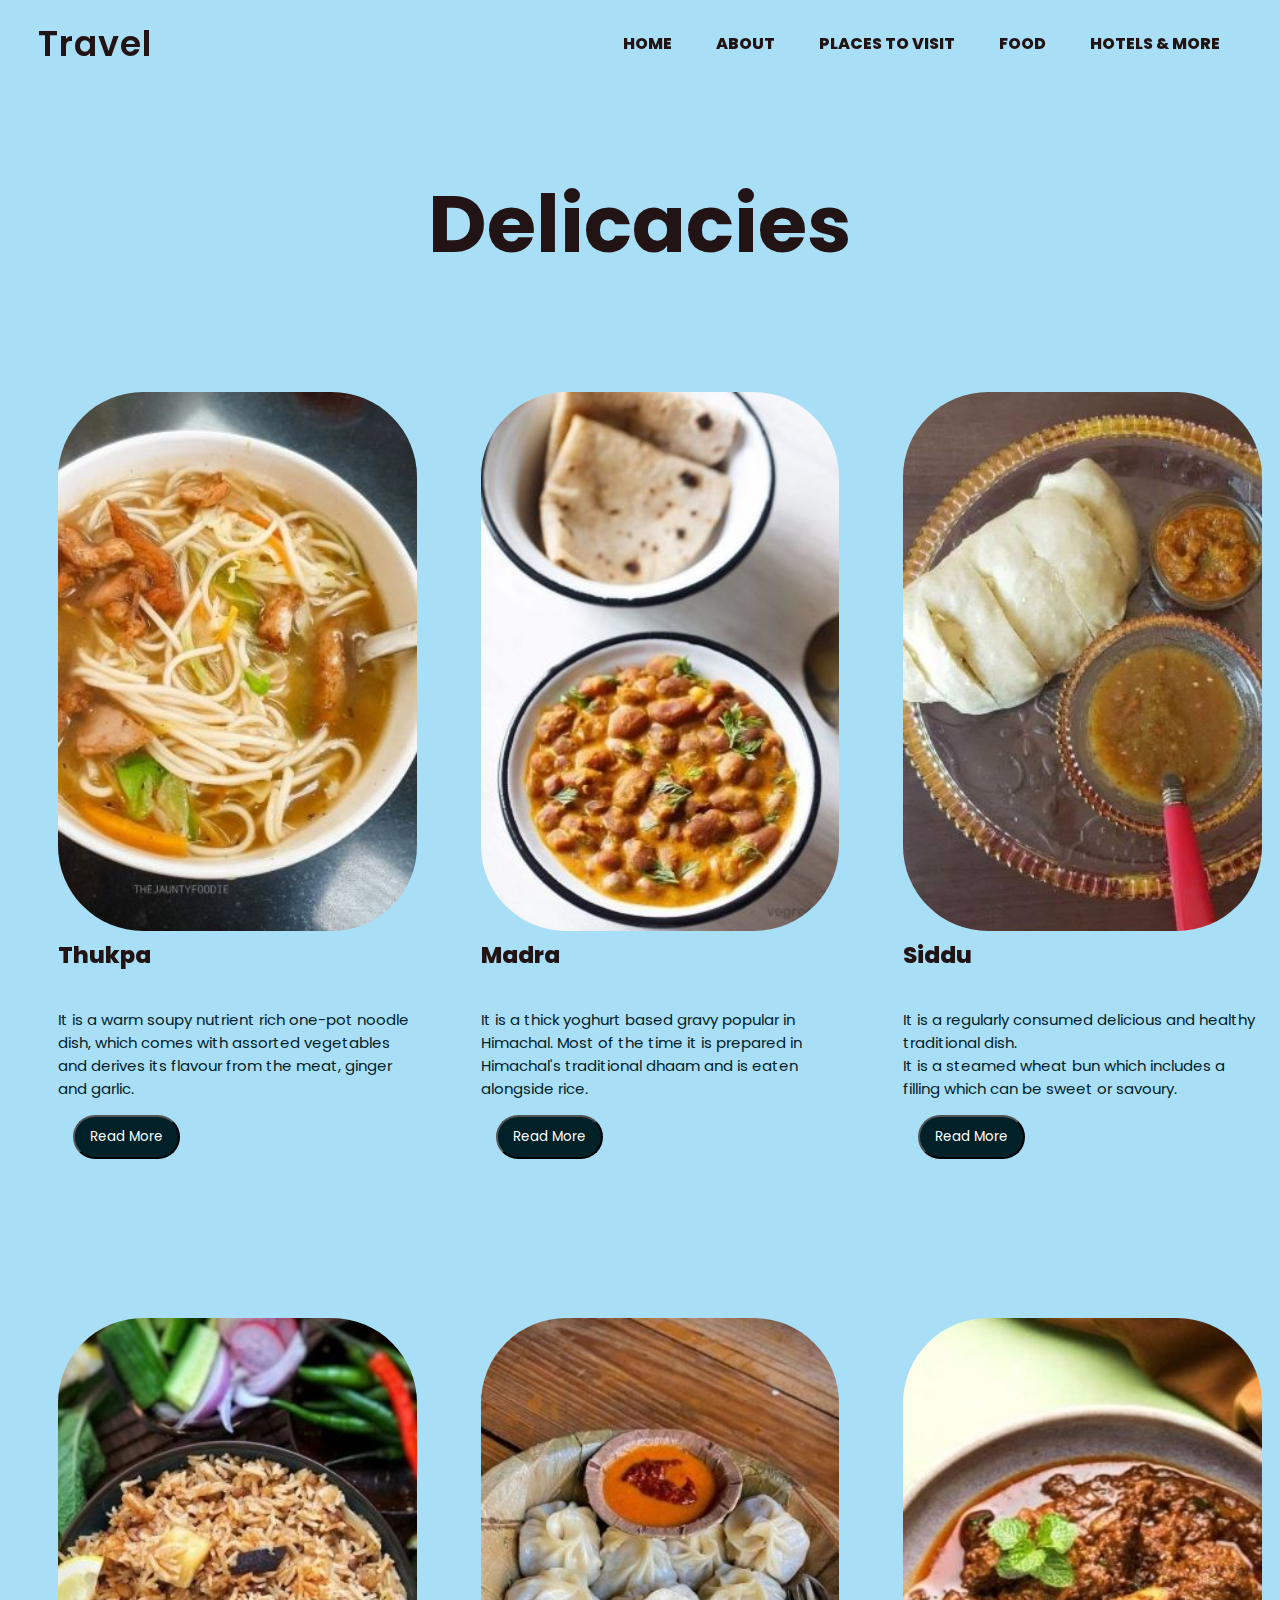
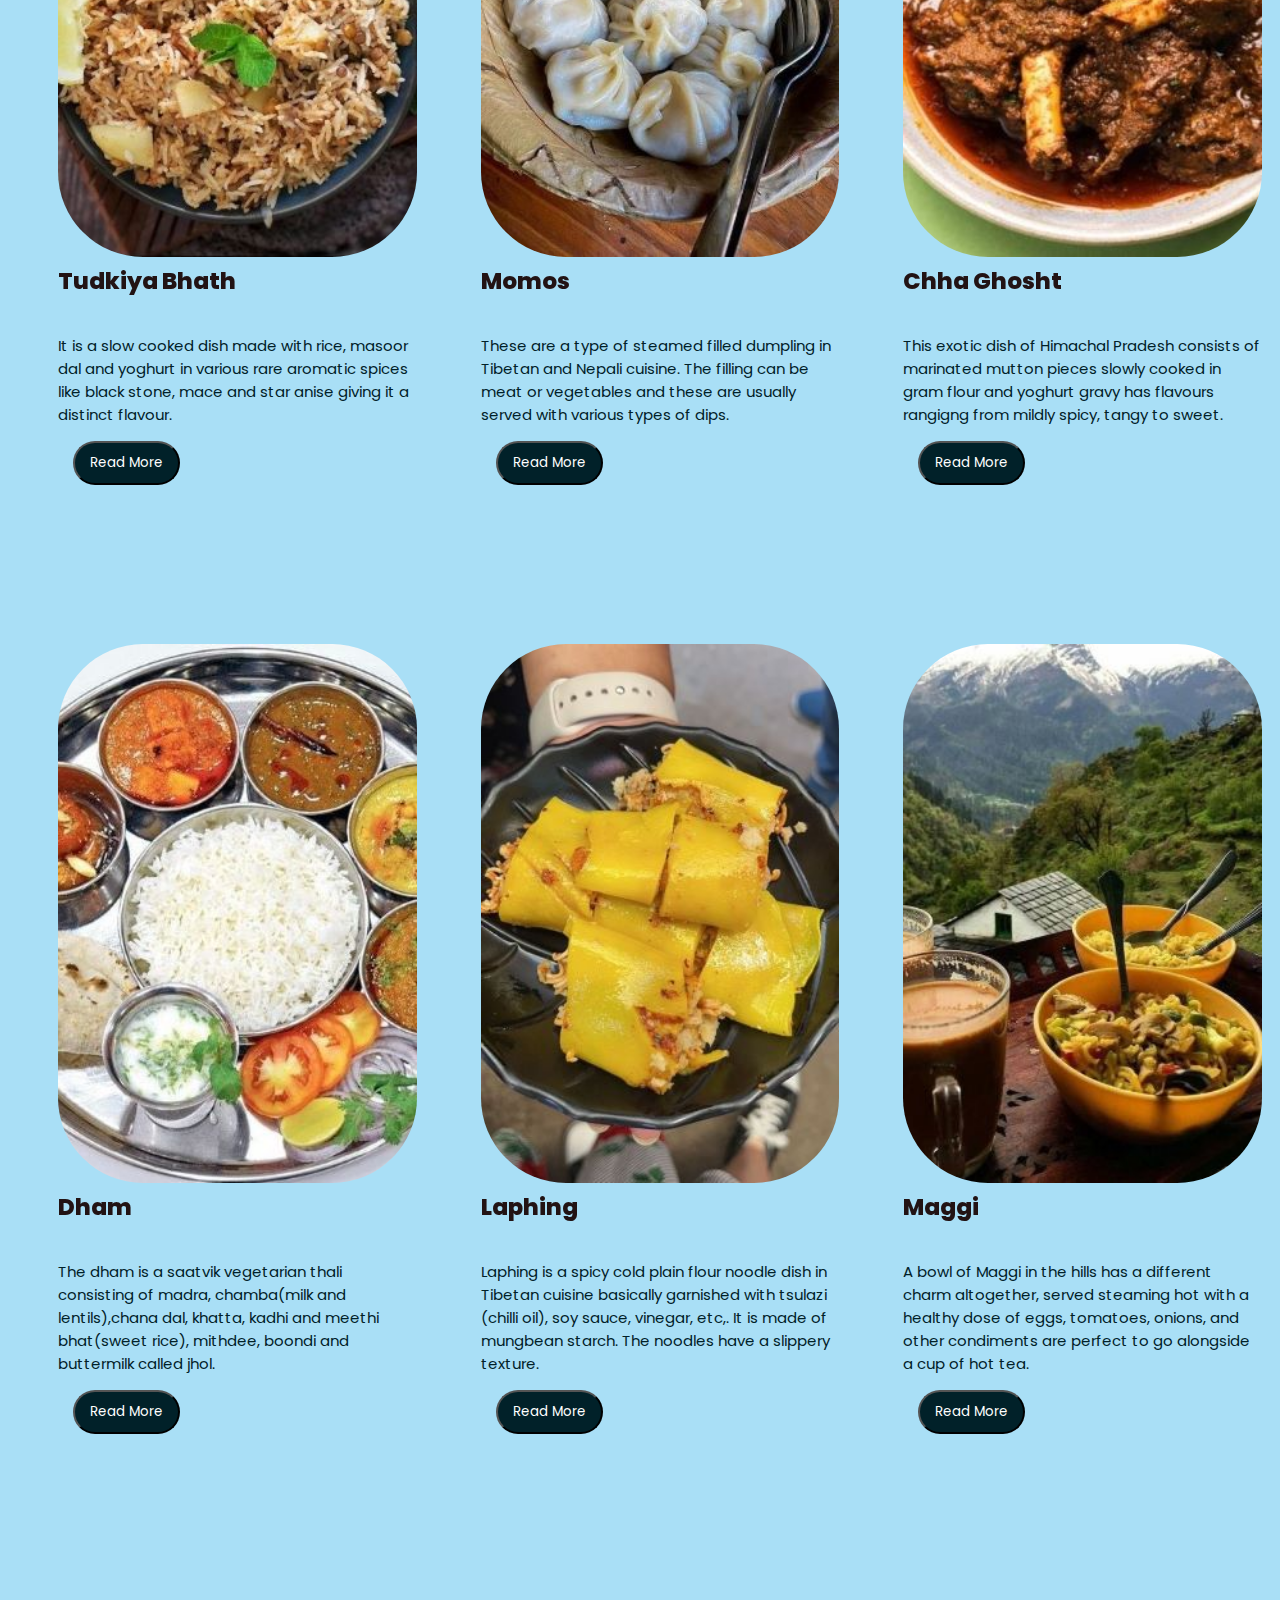
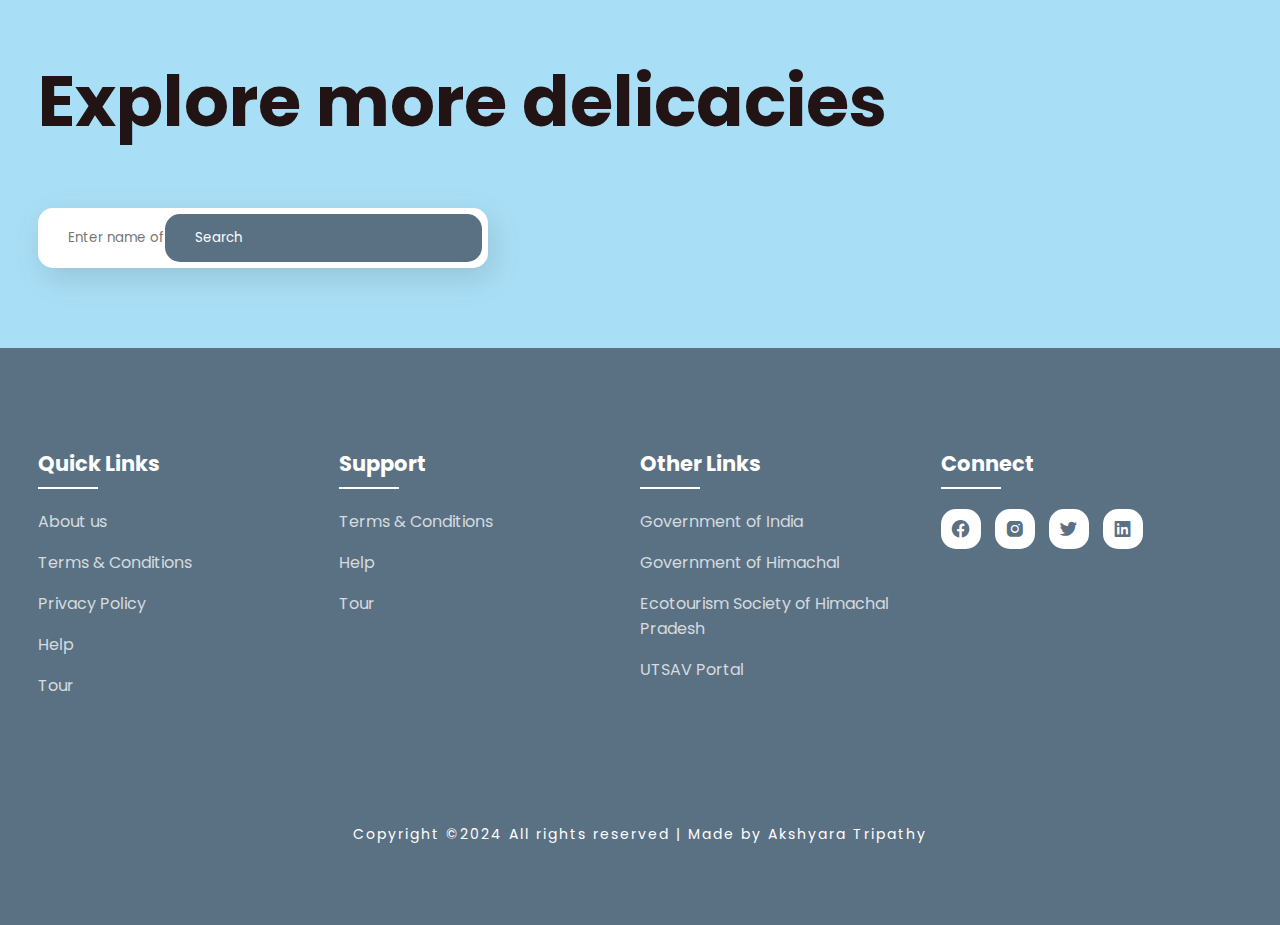
<file: food.html>
<!DOCTYPE html>
<html lang="en">
  <head>
    <meta charset="utf-8">
    <meta name="viewport" content="width=device-width, initial-scale=1">
    <title>City tourism website project</title>
    <link rel="stylesheet" type="text/css" href="css/style.css">

    <link rel="stylesheet"
    href="https://unpkg.com/boxicons@latest/css/boxicons.min.css">

    <link rel="preconnect" href="https://fonts.googleapis.com">
    <link rel="preconnect" href="https://fonts.gstatic.com" crossorigin>
    <link href="https://fonts.googleapis.com/css2?family=Paytone+One&family=Poppins:ital,wght@0,100;0,200;0,300;0,400;0,500;0,600;0,700;0,800;0,900;1,100;1,200;1,300;1,400;1,500;1,600;1,700;1,800;1,900&display=swap" rel="stylesheet">

  </head>
  <body>
    <!--header--->
    <header>
      <a href="#" class="logo">Travel</a>
      <div class="bx bx-menu" id="menu-icon"></div>
      <ul class="navbar">
        <li><a href="index.html">HOME</a></li>
        <li><a href="about.html">ABOUT</a></li>
        <li><a href="tourism.html">PLACES TO VISIT</a></li>
        <li><a href="food.html">FOOD</a></li>
        <li><a href="https://www.tripadvisor.in/Hotels-g297618-Manali_Kullu_District_Himachal_Pradesh-Hotels.html">HOTELS & MORE</a></li>
      </ul>
    </header>

    <!--foods section--->
    <section class="foods" id="foods">
      <div class="food-title"> 
        <h2> <br>Delicacies</h2>
      </div>
      <div class="foods-content">
        <div class="col-content">
          <div class="food-box">
            <div class="thumb">
              <img src="images/Thukpa.jpg">
              <h3>Thukpa</h3>
            </div>
              <div class="food-content">
                <div class="food-description">
                 <p> <br><br>It is a warm soupy nutrient rich one-pot noodle dish, which comes with assorted vegetables and derives its flavour from the meat, ginger and garlic.
                 </p>
                </div>
              </div>
              <button id="read-btn">Read More</button>
            </div>
        </div>

        <div class="col-content">
        <div class="food-box">
          <div class="thumb">
            <img src="images/Madra.jpg">
            <h3>Madra</h3>
          </div>
          <div class="food-content">
            <div class="food-description">
              <p> <br><br>It is a thick yoghurt based gravy popular in Himachal. Most of the time it is prepared in Himachal's traditional dhaam and is eaten alongside rice.
              </p>
              </div>
            </div>
            <button id="read-btn">Read More</button>
          </div>
        </div>

        <div class="col-content">
        <div class="food-box">
          <div class="thumb">
            <img src="images/Siddu.jpg">
            <h3>Siddu</h3>
          </div>
          <div class="food-content">
            <div class="food-description">
              <p> <br><br>It is a regularly consumed delicious and healthy traditional dish.<br> It is a steamed wheat bun which includes a filling which can be sweet or savoury.
              </p>
              </div>
            </div>
            <button id="read-btn">Read More</button>
          </div>
        </div>

        <div class="col-content">
          <div class="food-box">
            <div class="thumb">
              <img src="images/tudkiya bhath.jpg">
              <h3>Tudkiya Bhath</h3>
            </div>
              <div class="food-content">
                <div class="food-description">
                 <p> <br><br>It is a slow cooked dish made with rice, masoor dal and yoghurt in various rare aromatic spices like black stone, mace and star anise giving it a distinct flavour.
                 </p>
                </div>
              </div>
              <button id="read-btn">Read More</button>
            </div>
        </div>

        <div class="col-content">
        <div class="food-box">
          <div class="thumb">
            <img src="images/momos.jpg">
            <h3>Momos</h3>
          </div>
          <div class="food-content">
            <div class="food-description">
              <p> <br><br>These are a type of steamed filled dumpling in Tibetan and Nepali cuisine. The filling can be meat or vegetables and these are usually served with various types of dips. 
              </p>
              </div>
            </div>
            <button id="read-btn">Read More</button>
          </div>
        </div>

        <div class="col-content">
        <div class="food-box">
          <div class="thumb">
            <img src="images/Chha Gosht.jpg">
            <h3>Chha Ghosht</h3>
          </div>
          <div class="food-content">
            <div class="food-description">
              <p> <br><br>This exotic dish of Himachal Pradesh consists of marinated mutton pieces slowly cooked in gram flour and yoghurt gravy has flavours rangigng from mildly spicy, tangy to sweet.
              </p>
              </div>
            </div>
            <button id="read-btn">Read More</button>
          </div>
        </div>

        <div class="col-content">
          <div class="food-box">
            <div class="thumb">
              <img src="images/dhaam.jpg">
              <h3>Dham</h3>
            </div>
              <div class="food-content">
                <div class="food-description">
                 <p> <br><br>The dham is a saatvik vegetarian thali consisting of madra, chamba(milk and lentils),chana dal, khatta, kadhi and meethi bhat(sweet rice), mithdee, boondi and buttermilk called jhol.
                 </p>
                </div>
              </div>
              <button id="read-btn">Read More</button>
            </div>
        </div>

        <div class="col-content">
        <div class="food-box">
          <div class="thumb">
            <img src="images/laphing.jpg">
            <h3>Laphing</h3>
          </div>
          <div class="food-content">
            <div class="food-description">
              <p> <br><br>Laphing is a spicy cold plain flour noodle dish in Tibetan cuisine basically garnished with tsulazi (chilli oil), soy sauce, vinegar, etc,. It is made of mungbean starch. The noodles have a slippery texture.
              </p>
              </div>
            </div>
            <button id="read-btn">Read More</button>
          </div>
        </div>

        <div class="col-content">
        <div class="food-box">
          <div class="thumb">
            <img src="images/maggi.jpg">
            <h3>Maggi</h3>
          </div>
          <div class="food-content">
            <div class="food-description">
              <p> <br><br>A bowl of Maggi in the hills has a different charm altogether, served steaming hot with a healthy dose of eggs, tomatoes, onions, and other condiments are perfect to go alongside a cup of hot tea.
              </p>
              </div>
            </div>
            <button id="read-btn">Read More</button>  
          </div>
        </div>
      </div>
    </section>

    <!--Explore-->
    <section class="food-explore">
      <div class="food-explore-text">
        <h2>Explore more delicacies</h2>
      </div>

      <div class="search-food">
        <form>
          <input type="text" placeholder="Enter name of dish" required>
          <input type="search" value="Search">
        </form>
      </div>
    </section>
    
    <!--footer--->
    <section id="contact">
      <div class="footer">
        <div class="main">
        <div class="list">
          <h4>Quick Links</h4>
          <ul>
            <li><a href="#">About us</a></li>
            <li><a href="#">Terms & Conditions</a></li>
            <li><a href="#">Privacy Policy</a></li>
            <li><a href="#">Help</a></li>
            <li><a href="#">Tour</a></li>
          </ul>   
        </div>

        <div class="list">
          <h4>Support</h4>
          <ul>
            <li><a href="#">Terms & Conditions</a></li>
            <li><a href="#">Help</a></li>
            <li><a href="#">Tour</a></li>
          </ul>   
        </div>

        <div class="list">
          <h4>Other Links</h4>
          <ul>
            <li><a href="#">Government of India</a></li>
            <li><a href="#">Government of Himachal</a></li>
            <li><a href="#">Ecotourism Society of Himachal Pradesh</a></li>
            <li><a href="#">UTSAV Portal</a></li>
          </ul>   
          </div>

        <div class="list">
          <h4>Connect</h4>
          <div class="social">
            <a href="#"><i class='bx bxl-facebook-circle' ></i></a>
            <a href="#"><i class='bx bxl-instagram-alt' ></i></a>
            <a href="#"><i class='bx bxl-twitter' ></i></a>
            <a href="#"><i class='bx bxl-linkedin-square' ></i></a>
          </div>
         </div>
         </div>
        </div>
        <div class="end-text">
          <p>Copyright ©2024 All rights reserved | Made by Akshyara Tripathy</p>
        </div>  
    </section>
    <!--link to js--->
    <script type="text/javascript" src="js/script.js"></script>
  </body>
</html>
</file>
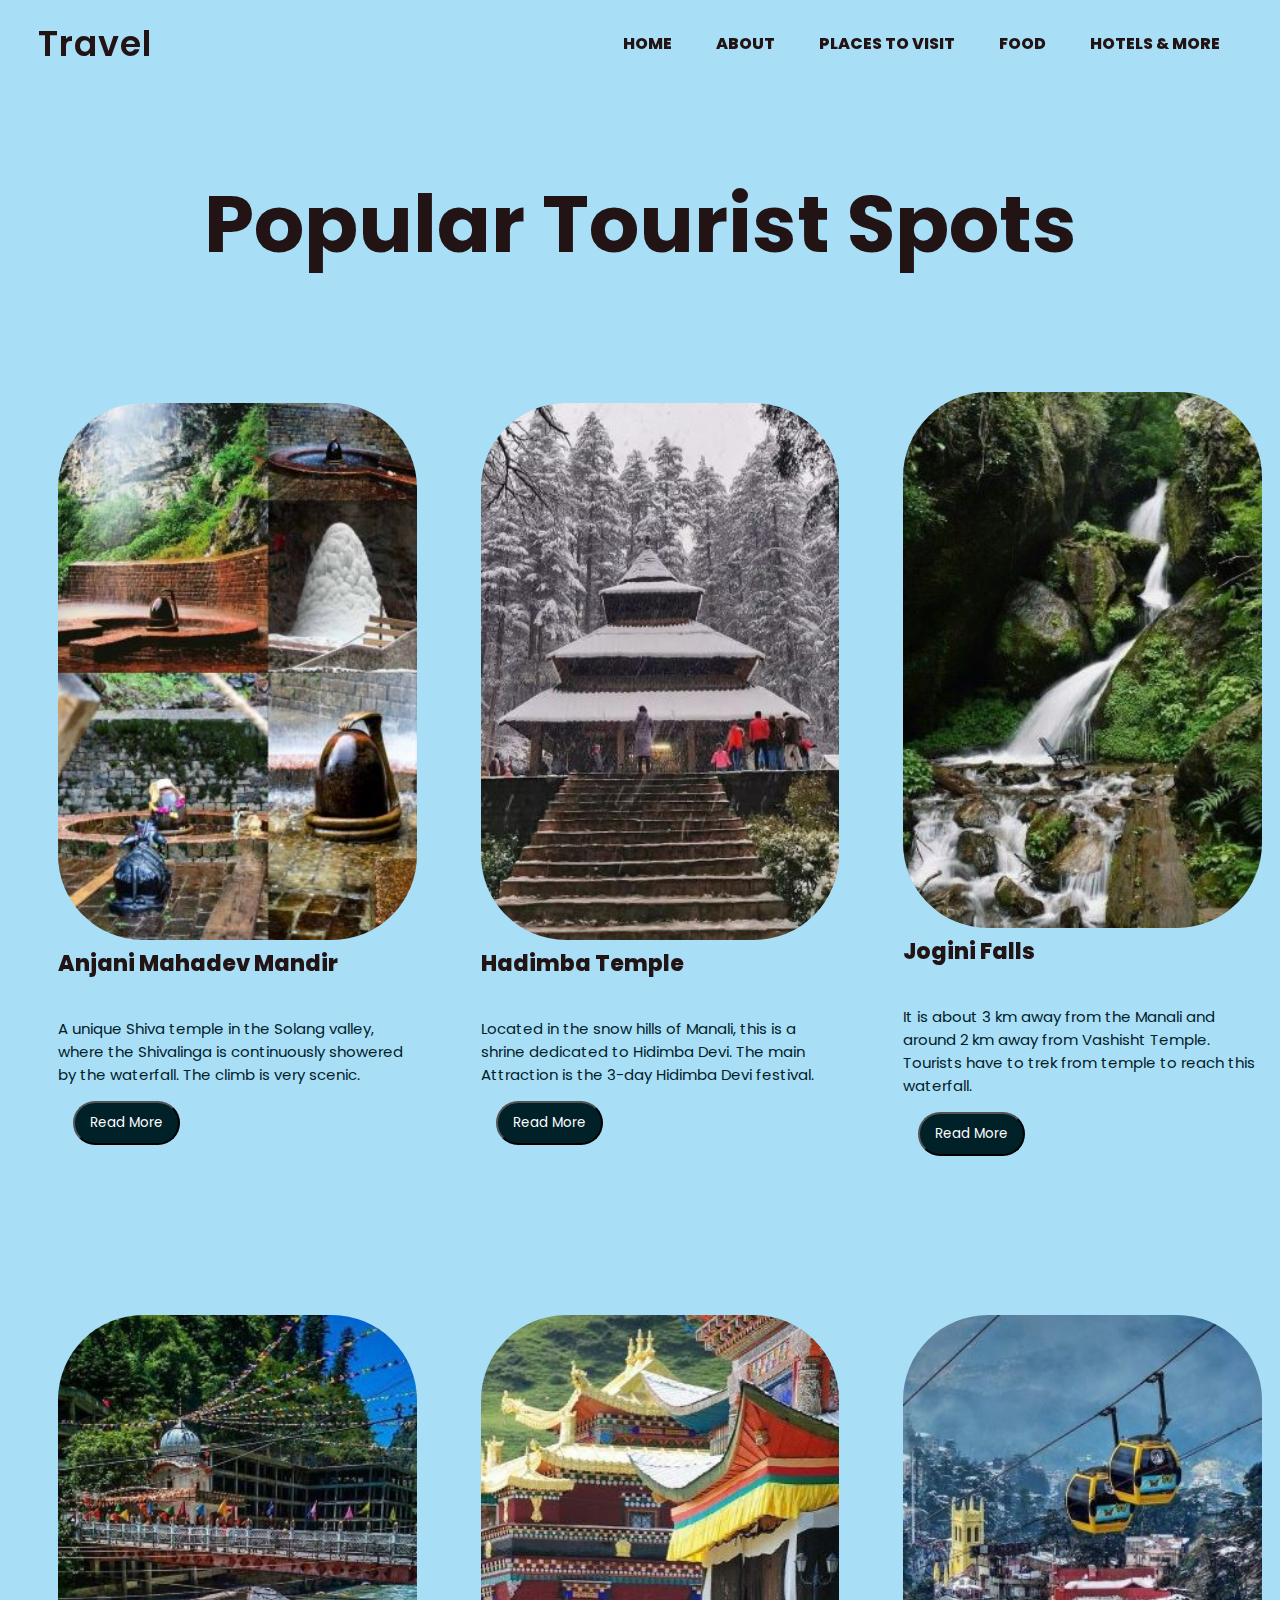
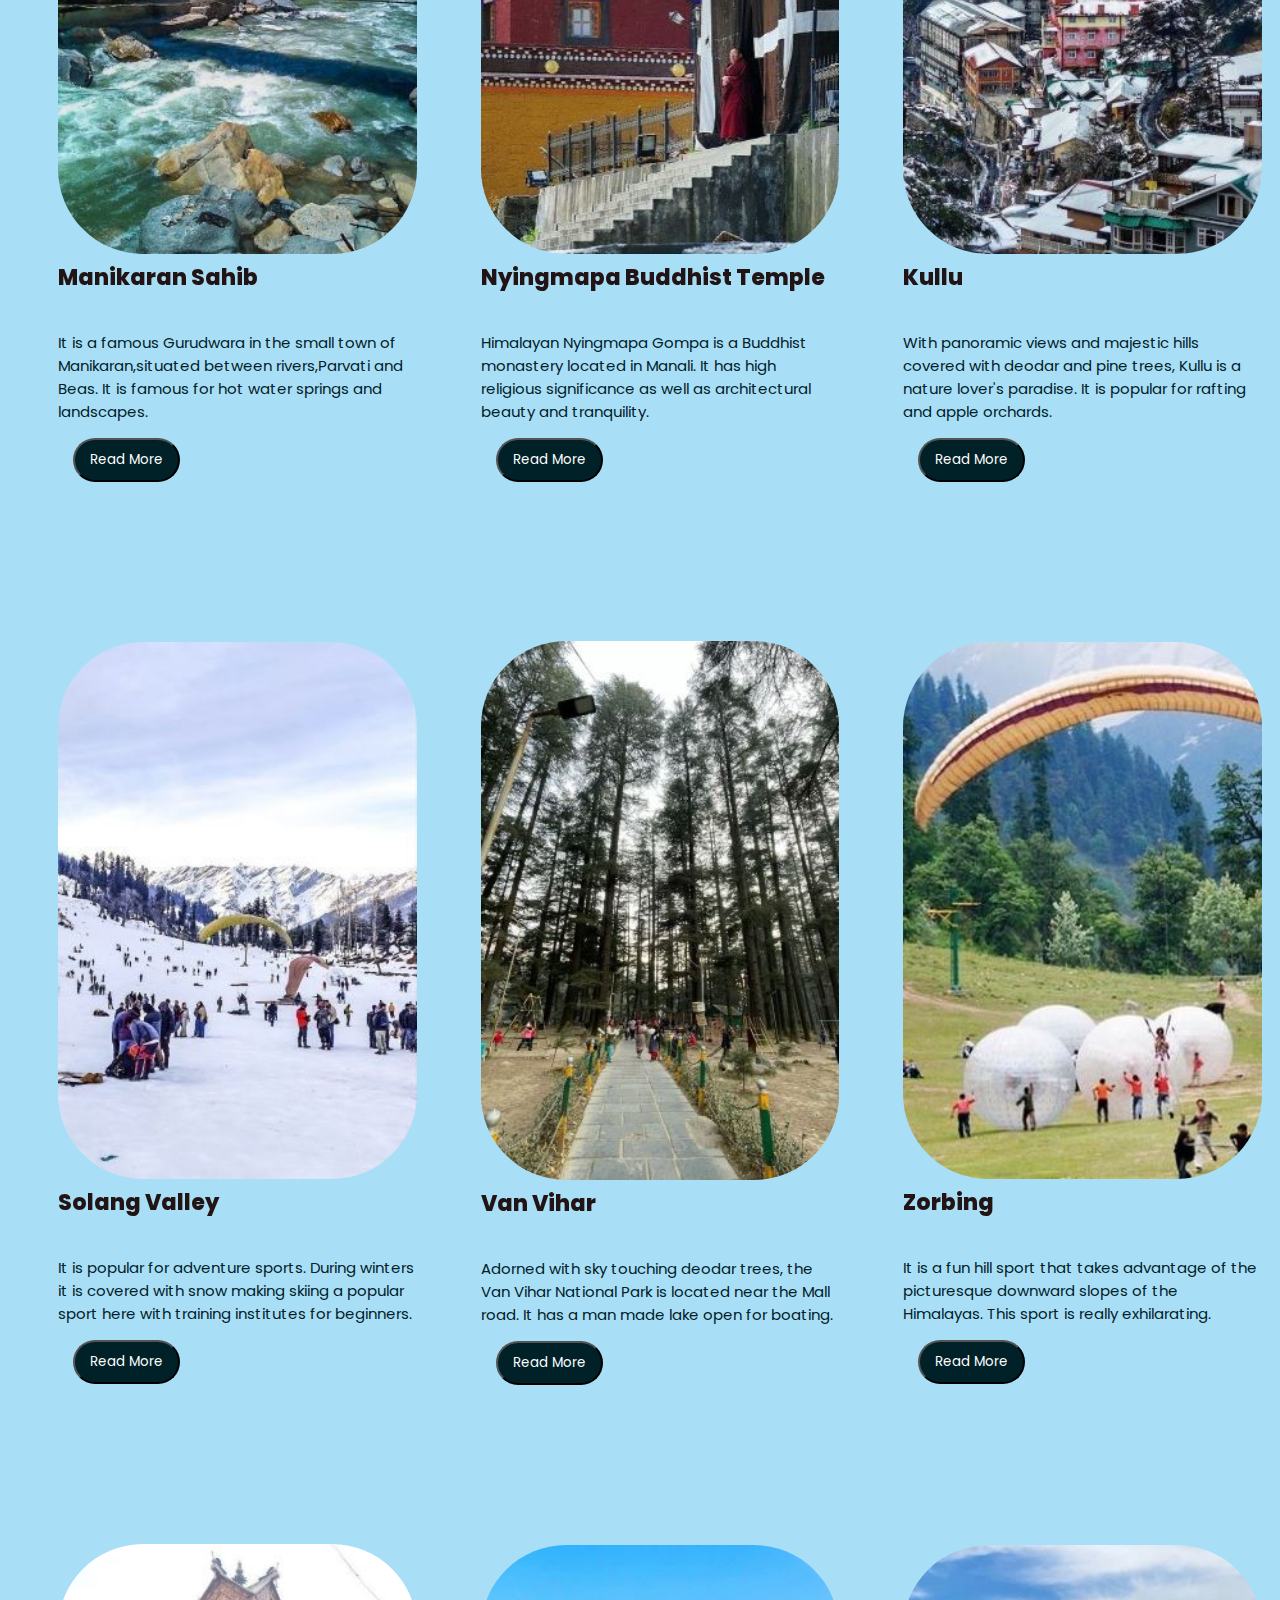
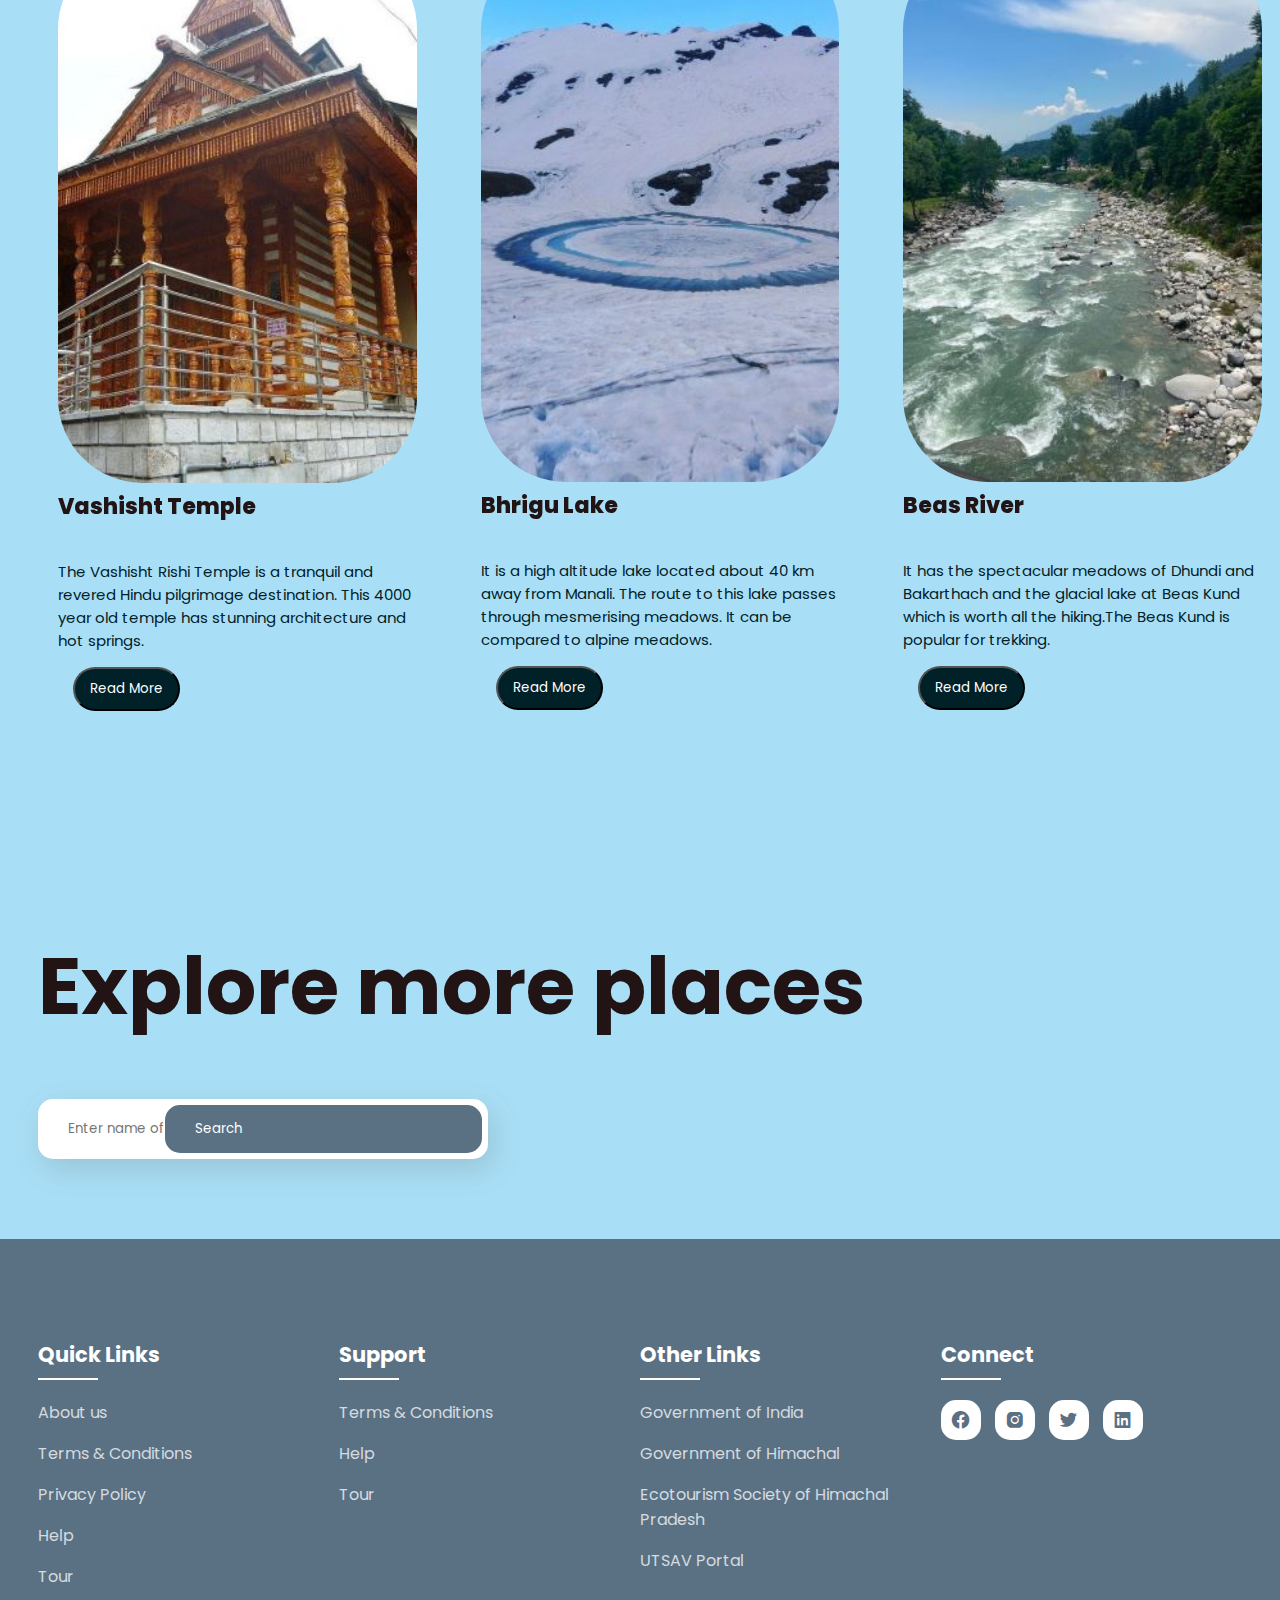
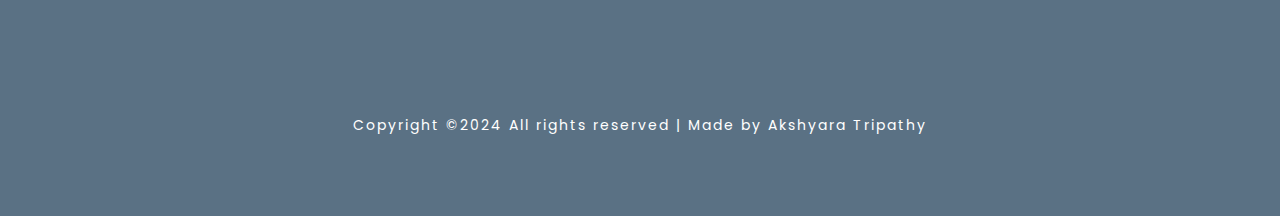
<file: tourism.html>
<!DOCTYPE html>
<html lang="en">
  <head>
    <meta charset="utf-8">
    <meta name="viewport" content="width=device-width, initial-scale=1">
    <title>City tourism website project</title>
    <link rel="stylesheet" type="text/css" href="css/style.css">

    <link rel="stylesheet"
    href="https://unpkg.com/boxicons@latest/css/boxicons.min.css">

    <link rel="preconnect" href="https://fonts.googleapis.com">
    <link rel="preconnect" href="https://fonts.gstatic.com" crossorigin>
    <link href="https://fonts.googleapis.com/css2?family=Paytone+One&family=Poppins:ital,wght@0,100;0,200;0,300;0,400;0,500;0,600;0,700;0,800;0,900;1,100;1,200;1,300;1,400;1,500;1,600;1,700;1,800;1,900&display=swap" rel="stylesheet">

  </head>
  <body>
    <!--header--->
    <header>
      <a href="#" class="logo">Travel</a>
      <div class="bx bx-menu" id="menu-icon"></div>
      <ul class="navbar">
        <li><a href="index.html">HOME</a></li>
        <li><a href="about.html">ABOUT</a></li>
        <li><a href="tourism.html">PLACES TO VISIT</a></li>
        <li><a href="food.html">FOOD</a></li>
        <li><a href="https://www.tripadvisor.in/Hotels-g297618-Manali_Kullu_District_Himachal_Pradesh-Hotels.html">HOTELS & MORE</a></li>
      </ul>
    </header>

    <!--tourism section--->
    <section class="tourism" id="tourism">
      <div class="title"> 
        <h2> <br>Popular Tourist Spots</h2>
      </div>
      <div class="tourism-content">
        <div class="col-content">
          <div class="box">
            <div class="thum">
              <img src="images/Anjani Mahadev Mandir.jpg">
              <h3>Anjani Mahadev Mandir</h3>
            </div>
              <div class="tour-content">
                <div class="description">
                 <p> <br><br>A unique Shiva temple in the Solang valley, where the Shivalinga is continuously showered by the waterfall. The climb is very scenic.
                 </p>
                </div>
              </div>
              <button id="read-btn">Read More</button>
            </div>
        </div>

        <div class="col-content">
        <div class="box">
          <div class="thum">
            <img src="images/Hadimba Temple.jpg">
            <h3>Hadimba Temple</h3>
          </div>
          <div class="tour-content">
            <div class="description">
              <p> <br><br>Located in the snow hills of Manali, this is a shrine dedicated to Hidimba Devi. The main Attraction is the 3-day Hidimba Devi festival.
              </p>
              </div>
            </div>
            <button id="read-btn">Read More</button>
          </div>
        </div>

        <div class="col-content">
        <div class="box">
          <div class="thum">
            <img src="images/jogini falls.jpg">
            <h3>Jogini Falls</h3>
          </div>
          <div class="tour-content">
            <div class="description">
              <p> <br><br>It is about 3 km away from the Manali and around 2 km away from Vashisht Temple. Tourists have to trek from temple to reach this waterfall.
              </p>
              </div>
            </div>
            <button id="read-btn">Read More</button>
          </div>
        </div>

        <div class="col-content">
          <div class="box">
            <div class="thum">
              <img src="images/Manikaran Sahib.jpg">
              <h3>Manikaran Sahib</h3>
            </div>
              <div class="tour-content">
                <div class="description">
                 <p> <br><br>It is a famous Gurudwara in the small town of Manikaran,situated between rivers,Parvati and Beas. It is famous for hot water springs and landscapes.
                 </p>
                
                </div>
              </div>
              <button id="read-btn">Read More</button>
            </div>
        </div>

        <div class="col-content">
        <div class="box">
          <div class="thum">
            <img src="images/Nyingmapa.jpg">
            <h3>Nyingmapa Buddhist Temple</h3>
          </div>
          <div class="tour-content">
            <div class="description">
              <p> <br><br>Himalayan Nyingmapa Gompa is a Buddhist monastery located in Manali. It has high religious significance as well as architectural beauty and tranquility.
              </p>
              </div>
            </div>
            <button id="read-btn">Read More</button>
          </div>
        </div>

        <div class="col-content">
        <div class="box">
          <div class="thum">
            <img src="images/kullu.jpg">
            <h3>Kullu</h3>
          </div>
          <div class="tour-content">
            <div class="description">
              <p> <br><br>With panoramic views and majestic hills covered with deodar and pine trees, Kullu is a nature lover's paradise. It is popular for rafting and apple orchards.
              </p>
              </div>
            </div>
            <button id="read-btn">Read More</button>
          </div>
        </div>

        <div class="col-content">
          <div class="box">
            <div class="thum">
              <img src="images/Salong Valley.jpg">
              <h3>Solang Valley</h3>
            </div>
              <div class="tour-content">
                <div class="description">
                 <p> <br><br>It is popular for adventure sports. During winters it is covered with snow making skiing a popular sport here with training institutes for beginners.
                 </p>
                </div>
              </div>
              <button id="read-btn">Read More</button>
            </div>
        </div>

        <div class="col-content">
        <div class="box">
          <div class="thum">
            <img src="images/Van Vihar.jpg">
            <h3>Van Vihar</h3>
          </div>
          <div class="tour-content">
            <div class="description">
              <p> <br><br>Adorned with sky touching deodar trees, the Van Vihar National Park is located near the Mall road. It has a man made lake open for boating.
              </p>
              </div>
            </div>
            <button id="read-btn">Read More</button>
          </div>
        </div>

        <div class="col-content">
        <div class="box">
          <div class="thum">
            <img src="images/zorbing.jpg">
            <h3>Zorbing</h3>
          </div>
          <div class="tour-content">
            <div class="description">
              <p> <br><br>It is a fun hill sport that takes advantage of the picturesque downward slopes of the Himalayas. This sport is really exhilarating.
              </p>
              </div>
            </div>
            <button id="read-btn">Read More</button>
          </div>
        </div>

        <div class="col-content">
          <div class="box">
            <div class="thum">
              <img src="images/vashisht temple.jpg">
              <h3>Vashisht Temple</h3>
            </div>
              <div class="tour-content">
                <div class="description">
                 <p> <br><br>The Vashisht Rishi Temple is a tranquil and revered Hindu pilgrimage destination. This 4000 year old temple has stunning architecture and hot springs.
                 </p>
                </div>
              </div>
              <button id="read-btn">Read More</button>
            </div>
        </div>

        <div class="col-content">
        <div class="box">
          <div class="thum">
            <img src="images/Bhrigu Lake.jpg">
            <h3>Bhrigu Lake</h3>
          </div>
          <div class="tour-content">
            <div class="description">
              <p> <br><br>It is a high altitude lake located about 40 km away from Manali. The route to this lake passes through mesmerising meadows. It can be compared to alpine meadows.
              </p>
              </div>
            </div>
            <button id="read-btn">Read More</button>
          </div>
        </div>

        <div class="col-content">
        <div class="box">
          <div class="thum">
            <img src="images/Beas river.jpg">
            <h3>Beas River</h3>
          </div>
          <div class="tour-content">
            <div class="description">
              <p> <br><br>It has the spectacular meadows of Dhundi and Bakarthach and the glacial lake at Beas Kund which is worth all the hiking.The Beas Kund is popular for trekking.
              </p>
              </div>
            </div>
            <button id="read-btn">Read More</button>
          </div>
        </div>
      </div>
    </section>
    
    <!--Explore-->
    <section class="explore">
      <div class="explore-text">
        <h2>Explore more places</h2>
      </div>

      <div class="search-more">
        <form>
          <input type="text" placeholder="Enter name of place" required>
          <input type="search" value="Search">
        </form>
      </div>
    </section>
    <!--footer--->
    <section id="contact">
      <div class="footer">
        <div class="main">
        <div class="list">
          <h4>Quick Links</h4>
          <ul>
            <li><a href="#">About us</a></li>
            <li><a href="#">Terms & Conditions</a></li>
            <li><a href="#">Privacy Policy</a></li>
            <li><a href="#">Help</a></li>
            <li><a href="#">Tour</a></li>
          </ul>   
        </div>

        <div class="list">
          <h4>Support</h4>
          <ul>
            <li><a href="#">Terms & Conditions</a></li>
            <li><a href="#">Help</a></li>
            <li><a href="#">Tour</a></li>
          </ul>   
        </div>

        <div class="list">
          <h4>Other Links</h4>
          <ul>
            <li><a href="#">Government of India</a></li>
            <li><a href="#">Government of Himachal</a></li>
            <li><a href="#">Ecotourism Society of Himachal Pradesh</a></li>
            <li><a href="#">UTSAV Portal</a></li>
          </ul>   
          </div>

        <div class="list">
          <h4>Connect</h4>
          <div class="social">
            <a href="#"><i class='bx bxl-facebook-circle' ></i></a>
            <a href="#"><i class='bx bxl-instagram-alt' ></i></a>
            <a href="#"><i class='bx bxl-twitter' ></i></a>
            <a href="#"><i class='bx bxl-linkedin-square' ></i></a>
          </div>
         </div>
         </div>
        </div>
        <div class="end-text">
          <p>Copyright ©2024 All rights reserved | Made by Akshyara Tripathy</p>
        </div>  
    </section>
    <!--link to js--->
    <script type="text/javascript" src="js/script.js"></script>
  </body>
</html>
</file>
<file: css/style.css>
*{
  padding:0;
  margin:0;
  box-sizing: border-box;
  font-family: "Poppins", sans-serif;
  text-decoration: none;
  list-style: none;
  scroll-behavior: smooth;
}
:root{
  --bg-color: #fff;
  --text-color: #221314;
  --second-color: #5a7184;
  --main-color: #6e54fa;
  --big-font: 6rem;
  --h2-font: 3rem;
  --p-font: 1.1rem;
}
body{
  background: var(--bg-color);
  color: var(--text-color);
}
header{
  position: fixed;
  top: 0;
  right: 0;
  width: 100%;
  z-index: 1000;
  display: flex;
  align-items: center;
  justify-content: space-between;
  background: transparent;
  padding: 30px 18%;
  transition: ease .40s;
}
.logo{
  font-size: 35px;
  font-weight: 600;
  letter-spacing: 1px;
  color: var(--text-color);
}
.navbar{
  display: flex;
}
.navbar a{
  color: var(--text-color);
  font-size: var(--p-font);
  font-weight: 800;
  padding: 10px 22px;
  border-radius: 4px;
  transition: ease .40s;
}
.navbar a:hover{
  background: var(--bg-color);
  color: var(--text-color);
  box-shadow: 5px 10px 30px rgb(85 85 85 / 20%);
  border-radius: 4px;
}
#menu-icon{
  color: var(--text-color);
  font-size: 35px;
  z-index: 10001;
  cursor: pointer;
  display: none;
}

section{
  padding: 80px 18%;
}
.home{
  position: relative;
  width: 100%;
  height: 100vh;
  background: url(../images/about.jpg);
  background-size: cover;
  background-position: center;
  display: grid;
  grid-template-columns: repeat(1, 1fr);
  align-items: center;
}
.home-text h1{
  font-size: var(--big-font);
  line-height: 1.2;
  color: var(--text-color);
  font-family: "Paytone One" , sans-serif;
  letter-spacing: 4px;
  margin-bottom: 20px;
}
.home-text h2{
  font-size: var(--big-font);
  line-height: 1.2;
  color: var(--bg-color);
  font-family: "Paytone One" , sans-serif;
  letter-spacing: 4px;
  margin-bottom: 20px;
}
.home-text p{
  color: #ffffff;
  font-size: 30px;
  font-weight: 600;
  line-height: 20px;
  margin-bottom: 45px;
}
.home-btn{
  display: inline-block;
  font-size: 16px;
  padding: 15px 30px;
  background: #ffffffbf;
  color: var(--text-color);
  border-radius: 4px;
  transition: ease .40s;
}
.home-btn:hover{
  background: var(--bg-color);
  transform: scale(1.1);
}
header.sticky{
  background: var(--bg-color);
  padding: 10px 18%;
  box-shadow: rgba(35,35,38, 0.1) 0px 10px 10px -10px;
}
.sticky .logo{
  color: var(--text-color);
}
.sticky .navbar a{
  color: var(--text-color);
}



#contact{
  background: var(--second-color);
}
.main{
  display: flex;
  flex-wrap: wrap;
}
.footer{
  padding: 20px 0;
}
.list{
  width: 25%;
}
.list h4{
  font-size: 21px;
  color: var(--bg-color);
  margin-bottom: 30px;
  position: relative;
}
.list h4::before{
  content: "";
  position: absolute;
  height: 2px;
  width: 60px;
  left: 0;
  bottom: -10px;
  background: var(--bg-color);
}
.list ul li:not(last-child){
  margin-bottom: 16px;
}
.list ul li a{
  color: #ffffffbf;
  font-size: var(--p-font);
  display: block;
  transition: .3s;
}
.list ul li a:hover{
  color: var(--bg-color);
  transform: translateX(14px);
}
.list .social a{
  height: 40px;
  width: 40px;
  background: var(--bg-color);
  color: var(--second-color);
  display: inline-flex;
  align-items: center;
  justify-content: center;
  font-size: 21px;
  border-radius: 15px;
  transition: .3s;
  margin-right: 10px;
}
.list .social a:hover{
  transform: scale(1.1);
}
.end-text{
  text-align: center;
  padding-top: 90px;
}
.end-text p{
  color: var(--bg-color);
  font-size: 14px;
  letter-spacing: 2px;
}

.about_section{
  padding: 80px 18%;
}

.about_section{
  position: relative;
  width: 100%;
  height: 100vh;
  background: url(../images/home.jpg);
  background-size: cover;
  background-position: center;
  display: grid;
  grid-template-columns: repeat(1, 1fr);
  align-items: center;
  border-radius: 250px 0 250px 0;
}

.about_section h2{
  color: #033704;
  font-family: "Paytone One" ,sans-serif;
  font-size: 50px;
  font-weight: 500;
  line-height: 1.5;
  border-radius: 250px 0 250px 0;
}
.about_section p{
  color: #ffffff;
  font-size: 17px;
  font-weight: 500;
  line-height: 1.5;
  border-radius: 250px 0 250px 0;
}

.about_section .row {
  -webkit-box-align: center;
      -ms-flex-align: center;
          align-items: center;
}
.about_section .detail-box p {
  margin-top: 15px;
}

.about_section .detail-box a {
  display: inline-block;
  padding: 10px 45px;
  background-color: #036e39ea;
  color: #ffffff;
  border-radius: 5px;
  -webkit-transition: all 0.3s;
  transition: all 0.3s;
  border: 1px solid #036e39ea;
  margin-top: 15px;
}

.about_section .detail-box a:hover {
  color: #ffffff;
  -webkit-transform: translateY(-3px);
          transform: translateY(-3px);
}
.title{
  text-align: center;
}
.title h2{
  font-size: 80px;
  line-height: 1.2;
}
.tourism{
  background-color: #50beed7d;
}
.tourism-content{
  display: grid;
  grid-template-columns: repeat(auto-fit, minmax(200px, auto));
  grid-gap: 2rem;
  align-items: center;
  margin-top: 5rem;
}
.thum{
  position: relative;
  transition: all .3s cubic-bezier(cubic-bezier(0.445, 0.05, 0.55, 0.95));
  will-change: filter;
  cursor: pointer;
}
.thum img{
  width: 100%;
  height: auto;
  border-radius: 85px 85px 85px 85px;
}
.thum h3{
  position: absolute;
  font-size: 22px;
  font-weight: 800;
  text-align: center;
  color: var(--text-color);
}
.tour-content{
  display: flex;
  flex-wrap: wrap;
  align-items: center;
  justify-content: space-between;
  padding-top: 24px;
}
.description p{
  font-size: 15px;
  align-items: center;
  color: #012129;
}
.thum:hover{
  filter: brightness(100%) hue hue-rotate(45deg);
  transform: scale(1.04);
}
.tourism-content{
  display: grid;
  grid-template-columns: repeat(auto-fit, minmax(280px, auto));
  grid-gap: 4rem;
  align-items: center;
  margin-top: 5rem;
}
.tourism .box{
  width: 100%;
  float: left;
  margin: 40px 20px;
}
.tourism .box button{
  background-color: #012129;
  color: #fff;
  padding: 10px 15px;
  margin: 15px;
  border-radius: 50px;
  float: left;
}
.tourism .box button:hover{
  background-color: #171770;
  box-shadow: 0 5px 5px rgba(0,0,0,0.2);
}
.explore{
  display: flex;
  background-color: #50beed7d;
  flex-wrap: wrap;
  align-items: center;
  justify-content: space-between;
  grid-gap: 3rem;
}
.explore-text h2{
  font-size: 80px;
  margin-bottom: 5px;
}
.explore form{
  max-width: 100%;
  width: 450px;
  position: relative;
}
.explore form input:first-child{
  display: inline-block;
  width: 100%;
  padding: 20px 150px 20px 30px;
  box-shadow: 5px 10px 30px rgb(85 85 85 / 20%);
  outline: none;
  border: none;
  border-radius: 15px;
}
.explore form input:last-child{
  display: inline-block;
  position: absolute;
  outline: none;
  border: none;
  padding: 14px 30px;
  border-radius: 15px;
  background: #5a7184;
  color: var(--bg-color);
  top: 6px;
  right: 6px;
  cursor: pointer;
}

.food-title{
  text-align: center;
}
.food-title h2{
  font-size: 80px;
  line-height: 1.2;
}
.foods{
  background-color: #50beed7d;
}
.foods-content{
  display: grid;
  grid-template-columns: repeat(auto-fit, minmax(200px, auto));
  grid-gap: 2rem;
  align-items: center;
  margin-top: 5rem;
}
.thumb{
  position: relative;
  transition: all .3s cubic-bezier(cubic-bezier(0.445, 0.05, 0.55, 0.95));
  will-change: filter;
  cursor: pointer;
}
.thumb img{
  width: 100%;
  height: auto;
  border-radius: 85px 85px 85px 85px;
}
.thumb h3{
  position: absolute;
  font-size: 23px;
  font-weight: 800;
  text-align: left;
  color: var(--text-color);
}
.food-content{
  display: flex;
  flex-wrap: wrap;
  align-items: center;
  justify-content: space-between;
  padding-top: 24px;
}
.food-description p{
  font-size: 15px;
  color: #012129;
}
.thumb:hover{
  filter: brightness(100%) hue hue-rotate(45deg);
  transform: scale(1.04);
}
.foods-content{
  display: grid;
  grid-template-columns: repeat(auto-fit, minmax(280px, auto));
  grid-gap: 4rem;
  align-items: center;
  margin-top: 5rem;
}
.foods .food-box{
  width: 100%;
  float: left;
  margin: 40px 20px;
}
.foods .food-box button{
  background-color: #012129;
  color: #fff;
  padding: 10px 15px;
  margin: 15px;
  border-radius: 50px;
  float: left;
}
.foods .food-box button:hover{
  background-color: #171770;
  box-shadow: 0 5px 5px rgba(0,0,0,0.2);
}
.food-explore{
  display: flex;
  background-color: #50beed7d;
  flex-wrap: wrap;
  align-items: center;
  justify-content: space-between;
  grid-gap: 3rem;
}
.food-explore-text h2{
  font-size: 70px;
  margin-bottom: 5px;
}
.food-explore form{
  max-width: 100%;
  width: 450px;
  position: relative;
}
.food-explore form input:first-child{
  display: inline-block;
  width: 100%;
  padding: 20px 150px 20px 30px;
  box-shadow: 5px 10px 30px rgb(85 85 85 / 20%);
  outline: none;
  border: none;
  border-radius: 15px;
}
.food-explore form input:last-child{
  display: inline-block;
  position: absolute;
  outline: none;
  border: none;
  padding: 14px 30px;
  border-radius: 15px;
  background: #5a7184;
  color: var(--bg-color);
  top: 6px;
  right: 6px;
  cursor: pointer;
}
@media (max-width: 1400px){
  header{
    padding: 17px 3%;
    transition: .2s;
  }
  header.sticky{
    padding: 10px 3%;
    transition: .2s;
  }
  section{
    padding: 80px 3%;
    transition: .2s;
  }
  :root{
    --big-font: 4.5rem;
    --h2-font: 2.3rem;
    --p-font: 1rem;
    transition: .2s;
  }
}

@media (max-width: 1040px){
  #menu-icon{
    display: block;
  }
  .stick #menu-icon{
    color: var(--text-color);
  }
  .home{
    height: 88vh;
  }
  .navbar{
    position: absolute;
    top: 0;
    right: -100%;
    width: 270px;
    height: 120vh;
    background: #909bffd8;
    display: flex;
    flex-direction: column;
    align-items: center;
    padding: 150px 30px;
    transition: 0.5s all;
  }
  .navbar a{
    display: block;
    margin: 1.2rem 0;
  }
  .sticky .navbar a{
    color: var(--bg-color);
  }
  .navbar a:hover{
    color: var(--text-color);
  }
  .open{
    right: 0;
  }
  .list{
    width: 50%;
    margin-bottom: 12px;
  }
}

@media (max-width: 575px){
  .list{
    width: 100%;
  }
  .newsletter form{
    width: 350px;
  }
  :root{
    --big-font: 3.8rem;
    --h2-font: 1.8rem;
    transition: .2s;
  }
  .text{
    text-align: center;
  }
  .home{
    height: 85vh;
    transition: .2s;
  }
}
</file>
